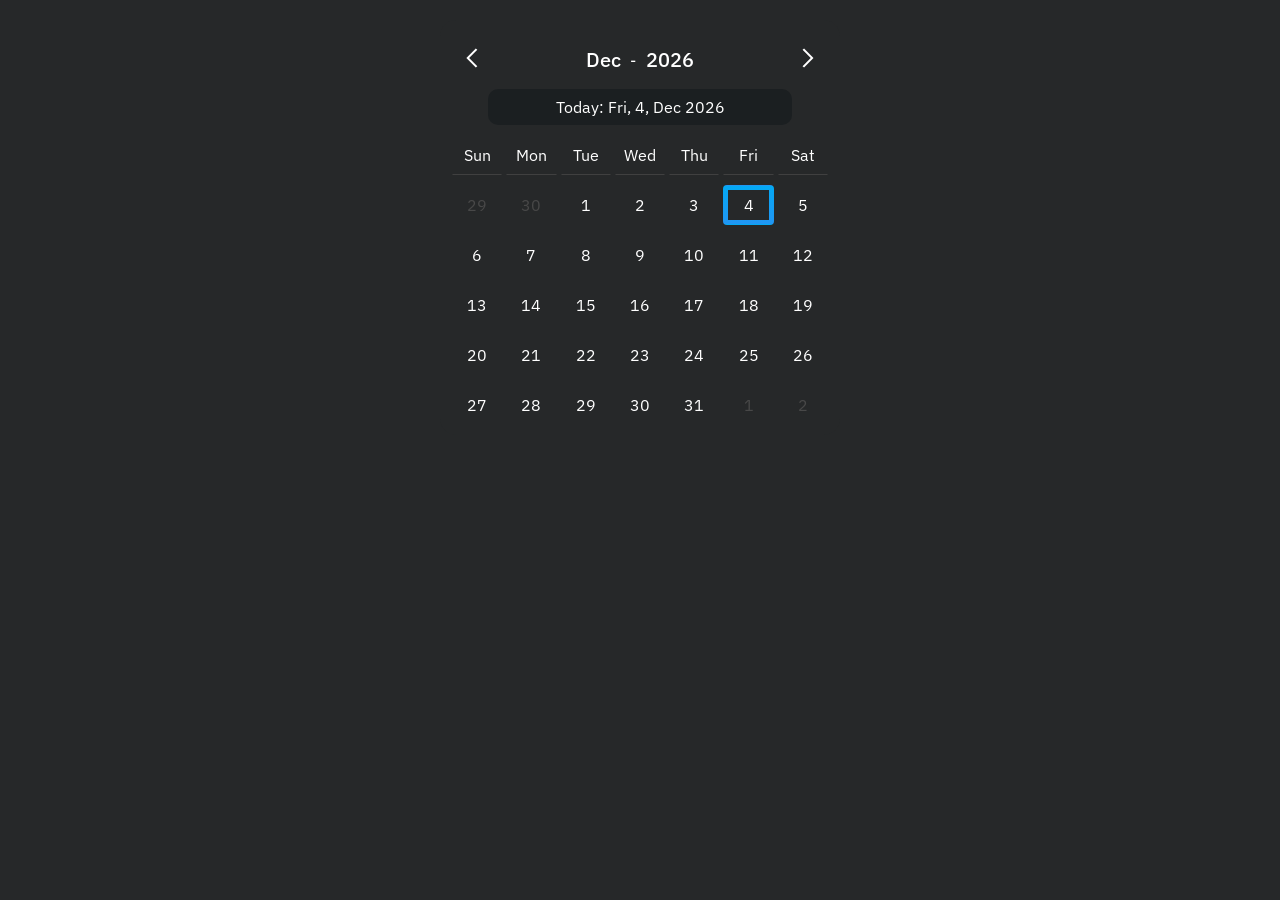
<file: calender_html_css_js/index.html>
<!DOCTYPE Html>
<html>

<head>
    <Link rel="stylesheet" href="style.css" />
    <title>Calendar</title>
</head>

<body>
    <div class="calendar"></div>
    <script Src="app.js"></script>
</body>

</html>
</file>
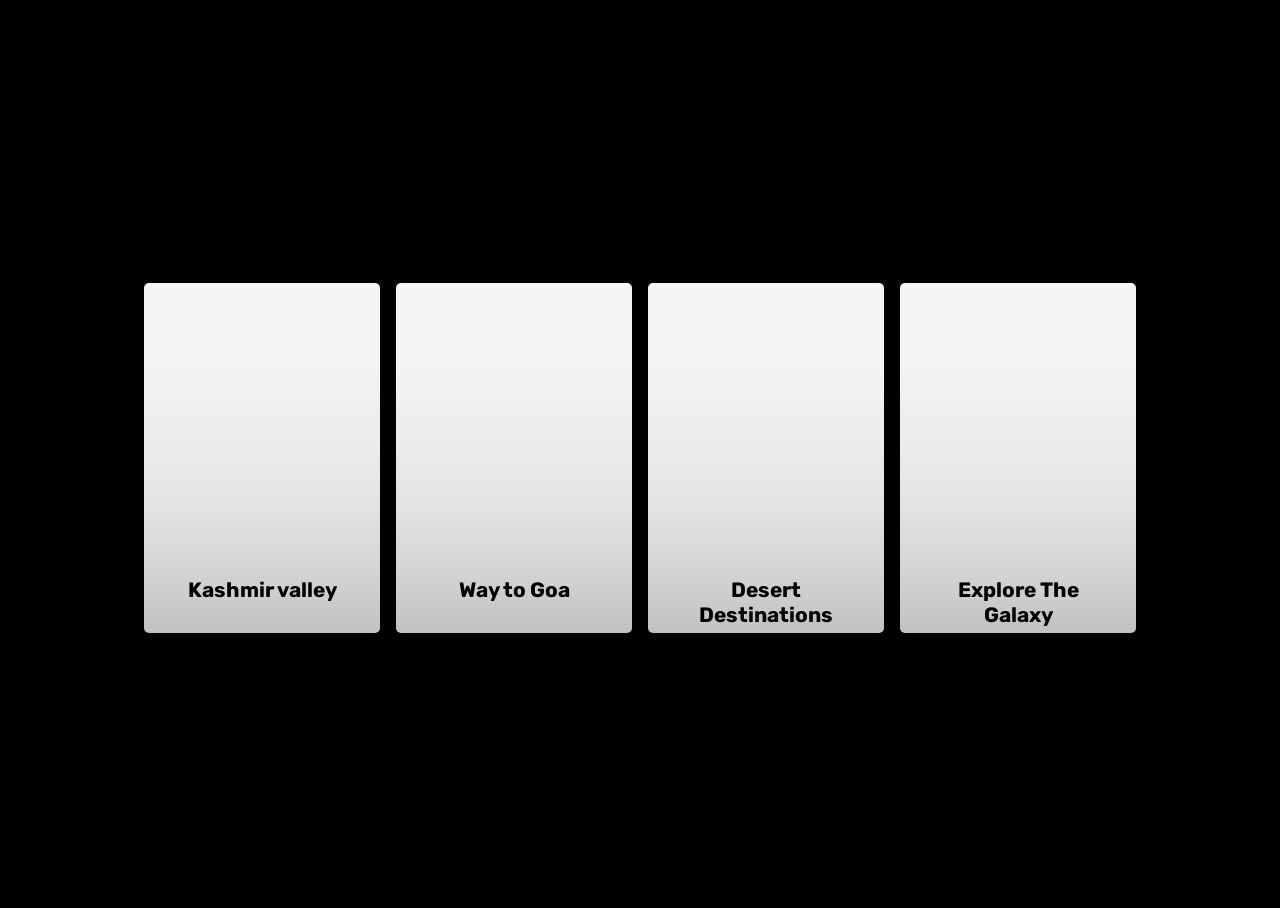
<file: card_hover/index.html>
<!DOCTYPE html>
<html lang="en" >
<head>
  <meta charset="UTF-8">
  <title>SKY.GIT - Card Hover Interactions</title>
  <meta name="viewport" content="width=device-width, initial-scale=1">
<link rel="stylesheet" href="style.css">

</head>
<body>
<!-- partial:index.partial.html -->
<main class="page-content">
  <div class="card">
    <div class="content">
      <h2 class="title">Kashmir valley</h2>
      <p class="copy">Check out all of these gorgeous mountain trips with beautiful views of, you guessed it, the mountains</p>
      <button class="btn">View Trips</button>
    </div>
  </div>
  <div class="card">
    <div class="content">
      <h2 class="title">Way to Goa</h2>
      <p class="copy">Plan your next beach trip with these fabulous destinations</p>
      <button class="btn">View Trips</button>
    </div>
  </div>
  <div class="card">
    <div class="content">
      <h2 class="title">Desert Destinations</h2>
      <p class="copy">It's the desert you've always dreamed of</p>
      <button class="btn">Book Now</button>
    </div>
  </div>
  <div class="card">
    <div class="content">
      <h2 class="title">Explore The Galaxy</h2>
      <p class="copy">Seriously, straight up, just blast off into outer space today</p>
      <button class="btn">Book Now</button>
    </div>
  </div>
</main>
<!-- partial -->
  
</body>
</html>
</file>
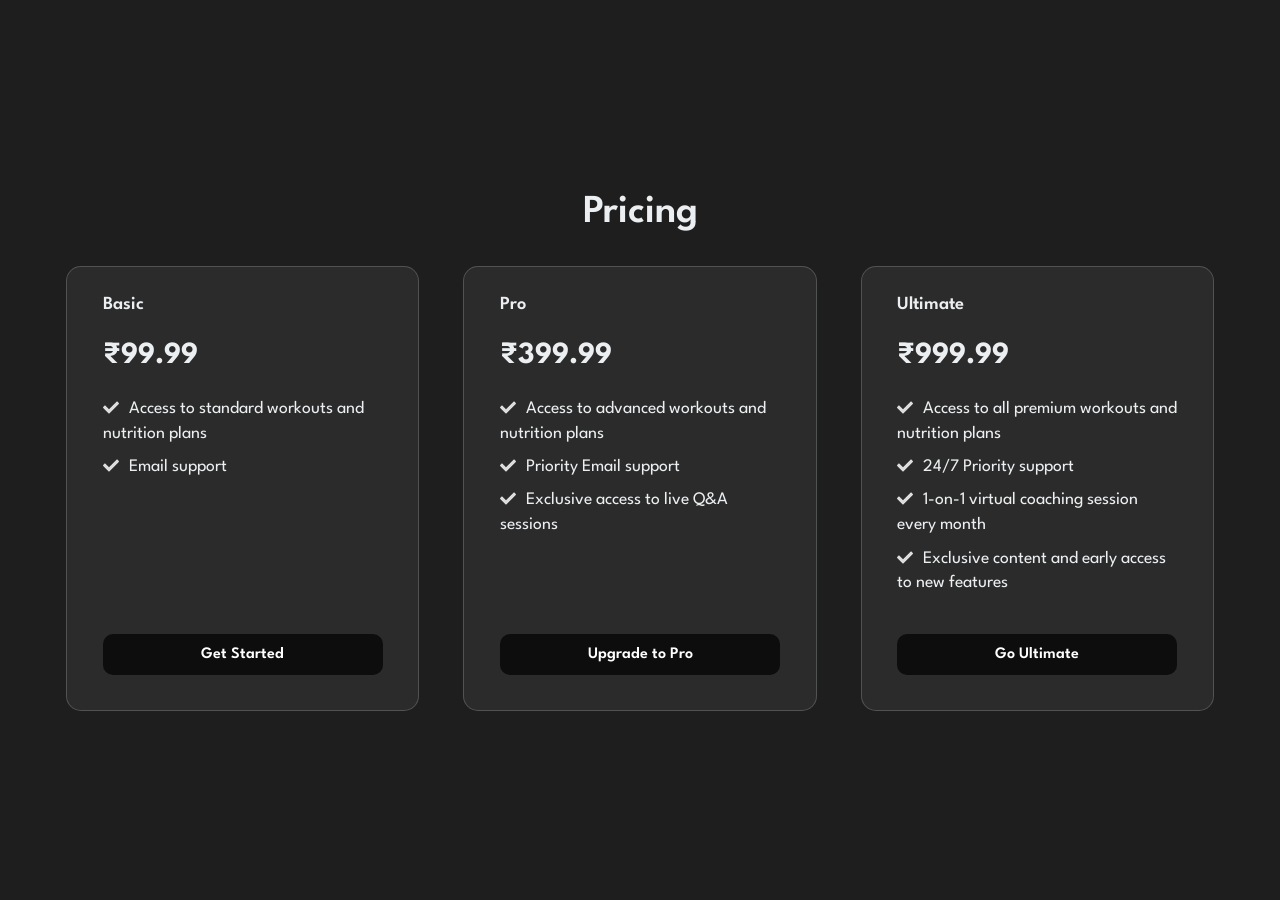
<file: card_hover_glowy/index.html>
<!DOCTYPE html>
<html lang="en">

<head>
  <meta charset="UTF-8">
  <title>@sky.git - Glowy hover effect</title>
  <link rel="stylesheet" href="style.css">

</head>

<body>
  <main class="main flow">
    <h1 class="main__heading">Pricing</h1>
    <div class="main__cards cards">
      <div class="cards__inner">
        <div class="cards__card card">
          <h2 class="card__heading">Basic</h2>
          <p class="card__price">&#8377;99.99</p>
          <ul role="list" class="card__bullets flow">
            <li>Access to standard workouts and nutrition plans</li>
            <li>Email support</li>
          </ul>
          <a href="#basic" class="card__cta cta">Get Started</a>
        </div>

        <div class="cards__card card">
          <h2 class="card__heading">Pro</h2>
          <p class="card__price">&#8377;399.99</p>
          <ul role="list" class="card__bullets flow">
            <li>Access to advanced workouts and nutrition plans</li>
            <li>Priority Email support</li>
            <li>Exclusive access to live Q&A sessions</li>
          </ul>
          <a href="#pro" class="card__cta cta">Upgrade to Pro</a>
        </div>

        <div class="cards__card card">
          <h2 class="card__heading">Ultimate</h2>
          <p class="card__price">&#8377;999.99</p>
          <ul role="list" class="card__bullets flow">
            <li>Access to all premium workouts and nutrition plans</li>
            <li>24/7 Priority support</li>
            <li>1-on-1 virtual coaching session every month</li>
            <li>Exclusive content and early access to new features</li>
          </ul>
          <a href="#ultimate" class="card__cta cta">Go Ultimate</a>
        </div>
      </div>

      <div class="overlay cards__inner"></div>
    </div>
  </main>
  <script src="script.js"></script>

</body>

</html>
</file>
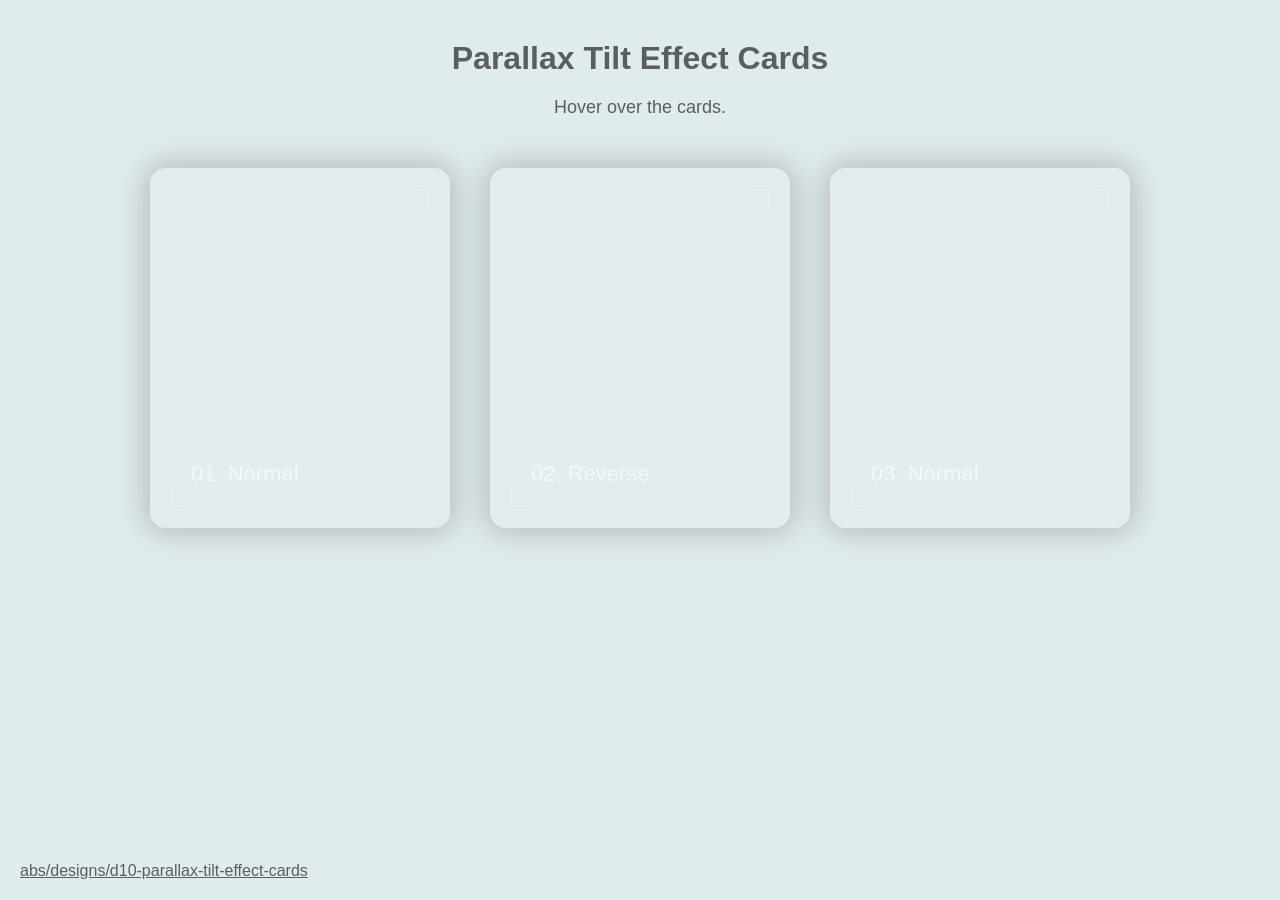
<file: card_parralax/index.html>
<!DOCTYPE html>
<html lang="en" >
<head>
  <meta charset="UTF-8">
  <title>CodePen - Parallax Tilt Effect Cards</title>
  <meta name="viewport" content="width=device-width, initial-scale=1.0">
<meta http-equiv="X-UA-Compatible" content="ie=edge"><link rel="stylesheet" href="./style.css">

</head>
<body>
<!-- partial:index.partial.html -->
<h1>Parallax Tilt Effect Cards</h1>
<p>Hover over the cards.</p>

<section class="main">

  <div class="wrap wrap--1">
    <div class="container container--1">
      <p>01. Normal</p>
    </div>
  </div>

  <div class="wrap wrap--2">
    <div class="container container--2">
      <p>02. Reverse</p>
    </div>
  </div>

  <div class="wrap wrap--3">
    <div class="container container--3">
      <p>03. Normal</p>
    </div>
  </div>

</section>

<a href="https://abubakersaeed.netlify.app/designs/d10-parallax-tilt-effect-cards" class="abs-site-link" rel="nofollow noreferrer" target="_blank">abs/designs/d10-parallax-tilt-effect-cards</a>
<!-- partial -->
  <script  src="./script.js"></script>

</body>
</html>
</file>
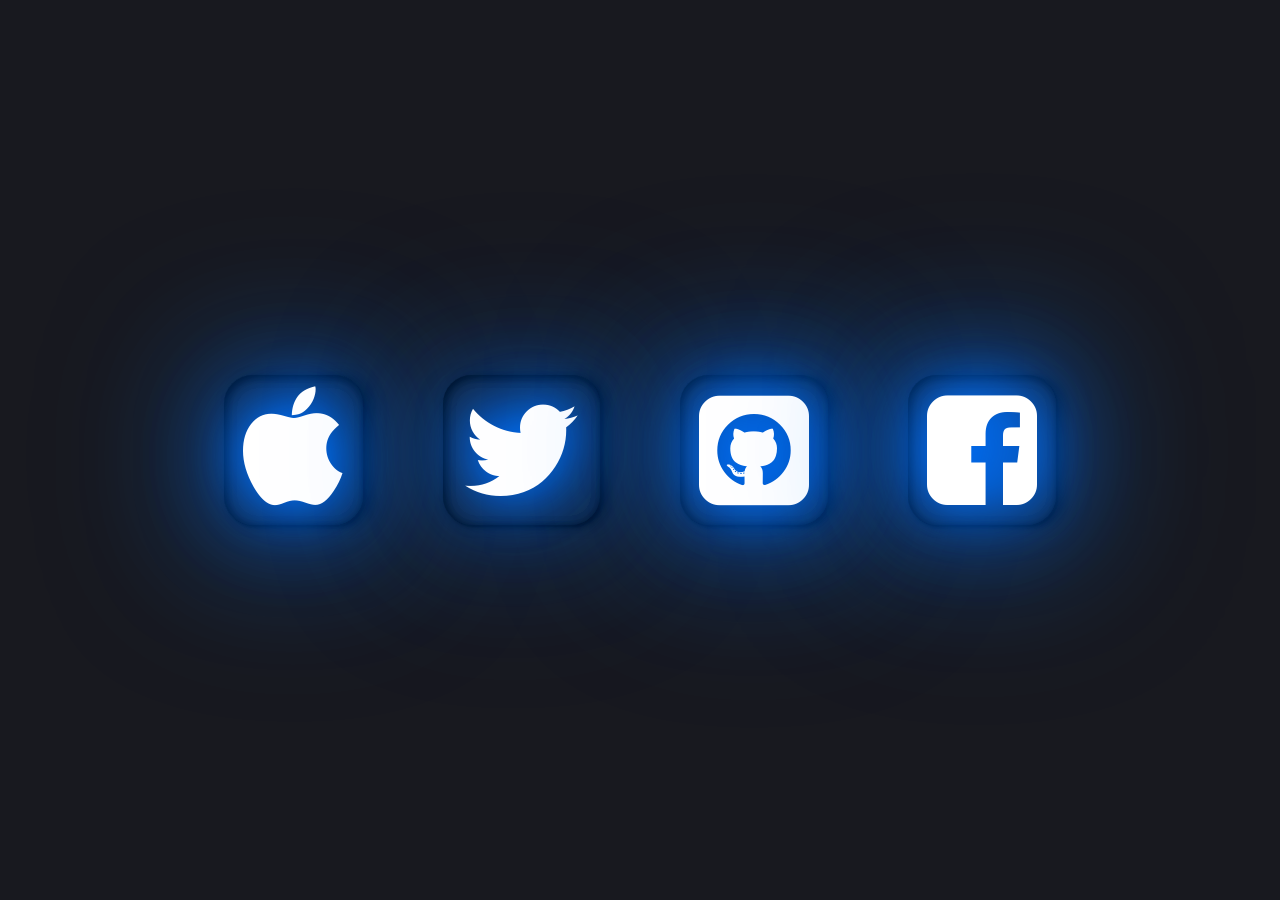
<file: css-glowing-icons/index.html>
<html lang="en">

<head>
  <meta charset="UTF-8">
  <meta name="viewport" content="width=device-width, initial-scale=1.0">
  <title>CSS glowing icons</title>
  <link rel="stylesheet" href="style.css">
  <link rel="stylesheet" href="https://stackpath.bootstrapcdn.com/font-awesome/4.7.0/css/font-awesome.min.css">
</head>
<!-- Orignal Codepen >> https://codepen.io/Krishnaa_Gupta/pen/MWoRqmr -->

<body>
  <div class="container">
    <i class="fa fa-apple" id="apple"></i>
    <i class="fa fa-twitter" id="twitter"></i>
    <i class="fa fa-github-square github" id="github"></i>
    <i class="fa fa-facebook-square" id="facebook"></i>
  </div>
  <!---------------Dont forget to follow SKY.GIT for more amazing contents------------>
</body>

</html>
</file>
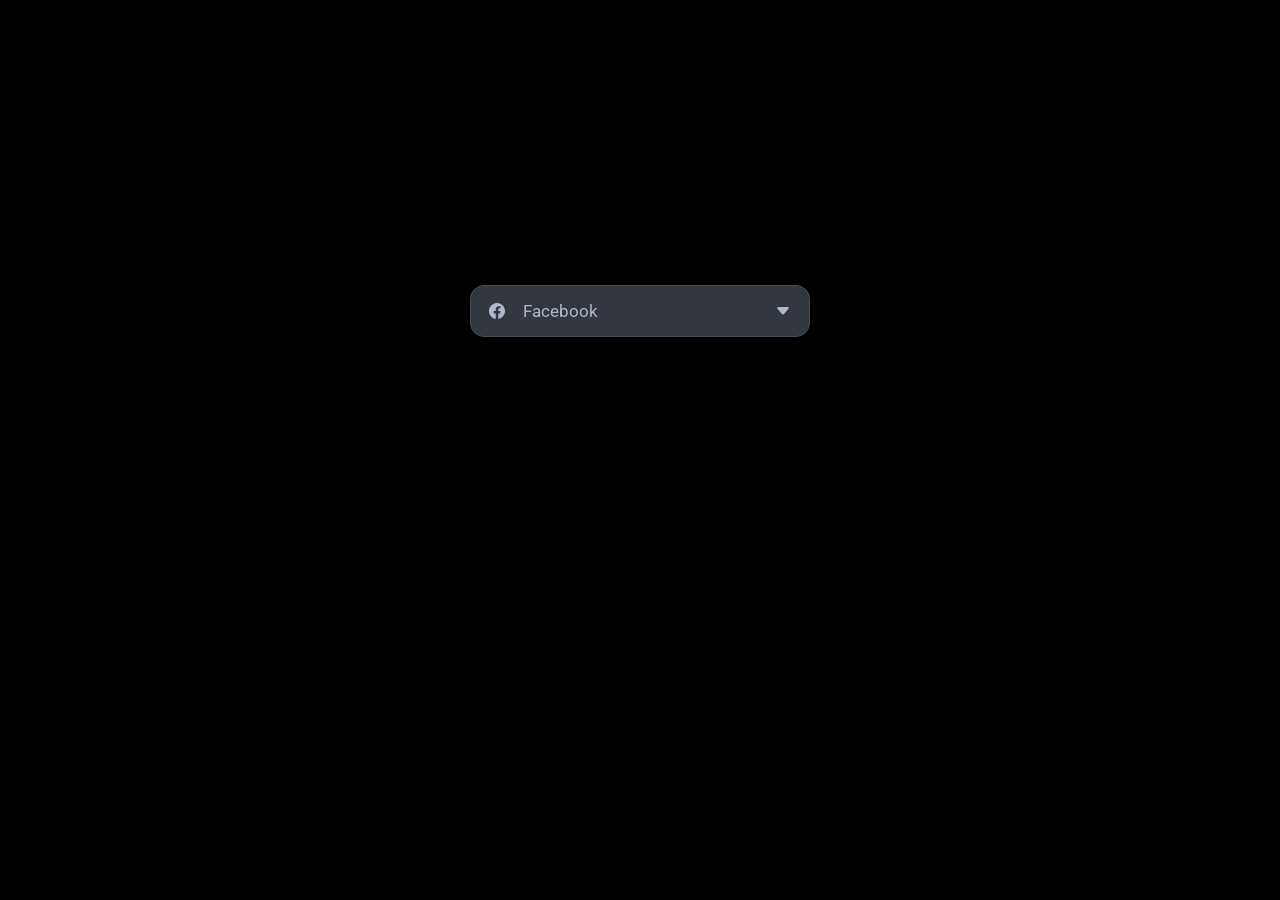
<file: dropdown_menu_modern/index.html>
<!DOCTYPE html>
<html lang="en">

<head>
  <meta charset="UTF-8">
  <title>SKY.GIT - Modern Dropdown Menu</title>
  <link rel="stylesheet" href="style.css">

</head>

<body>
  <div class="dropdown-container">
    <button class="dropdown-button main-button">
      <span class="dropdown-title-icon">
        <svg xmlns="http://www.w3.org/2000/svg" viewBox="0 0 16 16">
          <path
            d="M16 8.049c0-4.446-3.582-8.05-8-8.05C3.58 0-.002 3.603-.002 8.05c0 4.017 2.926 7.347 6.75 7.951v-5.625h-2.03V8.05H6.75V6.275c0-2.017 1.195-3.131 3.022-3.131.876 0 1.791.157 1.791.157v1.98h-1.009c-.993 0-1.303.621-1.303 1.258v1.51h2.218l-.354 2.326H9.25V16c3.824-.604 6.75-3.934 6.75-7.951z" />
        </svg>
      </span>
      <span class="dropdown-title text-truncate">Facebook</span>
      <span class="dropdown-arrow">
        <svg xmlns="http://www.w3.org/2000/svg" viewBox="0 0 16 16">
          <path
            d="M7.247 11.14 2.451 5.658C1.885 5.013 2.345 4 3.204 4h9.592a1 1 0 0 1 .753 1.659l-4.796 5.48a1 1 0 0 1-1.506 0z" />
        </svg>
      </span>
    </button>
    <div class="dropdown-list-container">
      <div class="dropdown-list-wrapper">
        <ul class="dropdown-list"></ul>
        <div class="floating-icon" aria-hidden="true"></div>
      </div>
    </div>
  </div>

  <script src="script.js"></script>

</body>

</html>
</file>
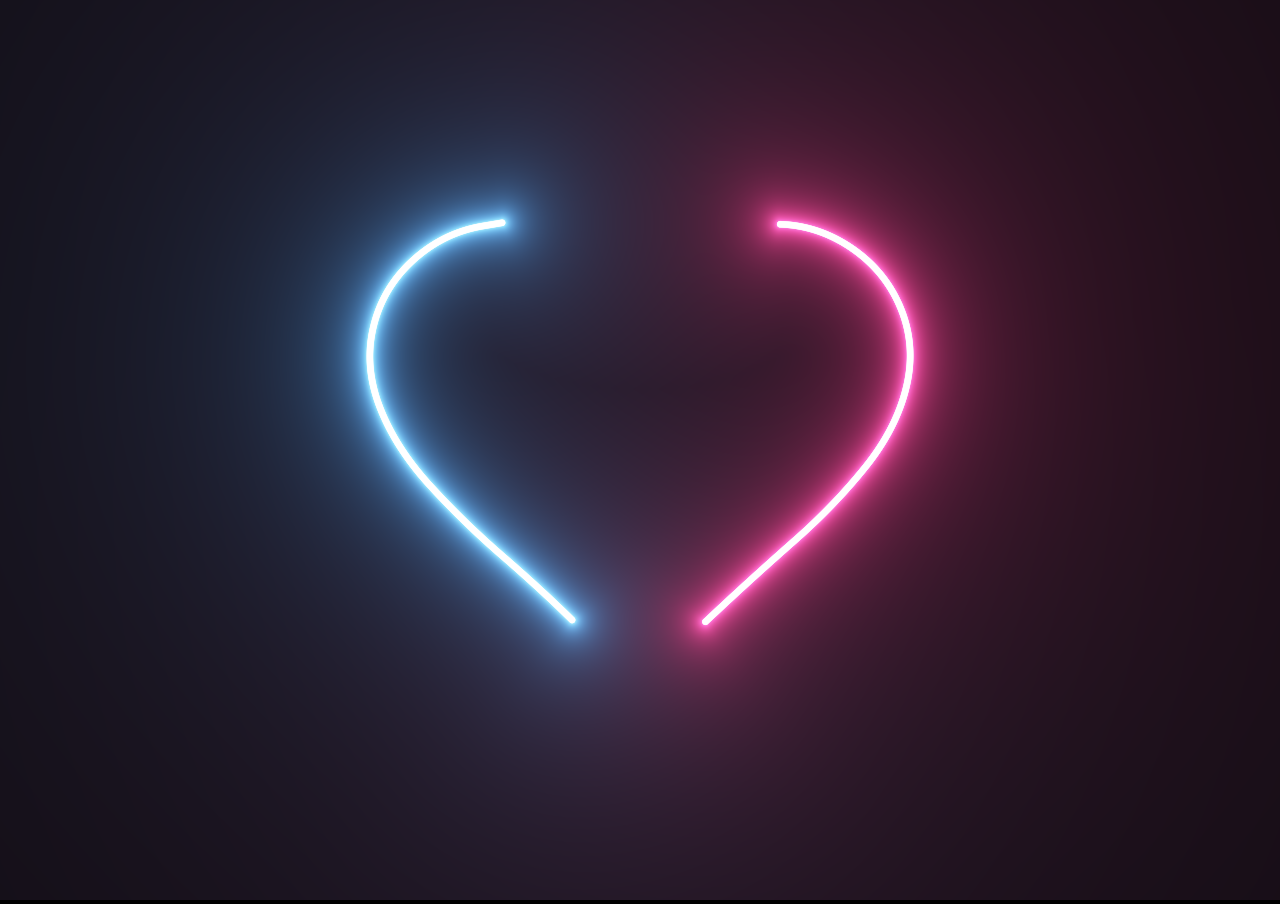
<file: heart_animations/index.html>
<!DOCTYPE html>
<html lang="en">

<head>
    <meta charset="UTF-8">
    <meta http-equiv="X-UA-Compatible" content="IE=edge">
    <meta name="viewport" content="width=device-width, initial-scale=1.0">
    <title>I Love You</title>
    <link rel="stylesheet" href="style.css">
</head>

<body>
    <canvas id="canvas" width="1400" height="600"></canvas>

    <script src="app.js"></script>
</body>


</html>
</file>
<file: calender_html_css_js/style.css>
@import url('https://fonts.googleapis.com/css2?family=IBM+Plex+Sans:wght@100;200;300;400;500;600;700&display=swap');

:root {
    --calendar-bg-color: #262829;
    --calendar-font-color: #FFF;
    --weekdays-border-bottom-color: #404040;
    --calendar-date-hover-color: #505050;
    --calendar-current-date-color: #1b1f21;
    --calendar-today-color: linear-gradient(to bottom, #03a9f4, #2196f3);
    --calendar-today-innerborder-color: transparent;
    --calendar-nextprev-bg-color: transparent;
    --next-prev-arrow-color: #FFF;
    --calendar-border-radius: 16px;
    --calendar-prevnext-date-color: #484848
}

* {
    background-color: #262829;
    padding: 0;
    margin: 0;
}

.calendar .calendar-inner .calendar-body {
    display: grid;
    grid-template-columns: repeat(7, 1fr);
    text-align: center;
}


.calendar {
    font-family: 'IBM Plex Sans', sans-serif;
    position: relative;
    max-width: 400px;
    /*change as per your design need */
    min-width: 320px;
    background: var(--calendar-bg-color);
    color: var(--calendar-font-color);
    margin: 20px auto;
    box-sizing: border-box;
    overflow: hidden;
    font-weight: normal;
    border-radius: var(--calendar-border-radius);
}

.calendar-inner {
    padding: 10px 10px;
}

.calendar .calendar-inner .calendar-body div {
    padding: 4px;
    min-height: 30px;
    line-height: 30px;
    border: 1px solid transparent;
    margin: 10px 2px 0px;
}

.calendar .calendar-inner .calendar-body div:nth-child(-n+7) {
    border: 1px solid transparent;
    border-bottom: 1px solid var(--weekdays-border-bottom-color);
}

.calendar .calendar-inner .calendar-body div:nth-child(-n+7):hover {
    border: 1px solid transparent;
    border-bottom: 1px solid var(--weekdays-border-bottom-color);
}

.calendar .calendar-inner .calendar-body div>a {
    color: var(--calendar-font-color);
    text-decoration: none;
    display: flex;
    justify-content: center;
}

.calendar .calendar-inner .calendar-body div:hover {
    border: 1px solid var(--calendar-date-hover-color);
    border-radius: 4px;
}

.calendar .calendar-inner .calendar-body div.empty-dates:hover {
    border: 1px solid transparent;
}

.calendar .calendar-inner .calendar-controls {
    display: grid;
    grid-template-columns: repeat(3, 1fr);
}

.calendar .calendar-inner .calendar-today-date {
    display: grid;
    text-align: center;
    cursor: pointer;
    margin: 3px 0px;
    background: var(--calendar-current-date-color);
    padding: 8px 0px;
    border-radius: 10px;
    width: 80%;
    margin: auto;
}

.calendar .calendar-inner .calendar-controls .calendar-year-month {
    display: flex;
    min-width: 100px;
    justify-content: space-evenly;
    align-items: center;
}

.calendar .calendar-inner .calendar-controls .calendar-next {
    text-align: right;
}

.calendar .calendar-inner .calendar-controls .calendar-year-month .calendar-year-label,
.calendar .calendar-inner .calendar-controls .calendar-year-month .calendar-month-label {
    font-weight: 500;
    font-size: 20px;
}

.calendar .calendar-inner .calendar-body .calendar-today {
    background: var(--calendar-today-color);
    border-radius: 4px;
}

.calendar .calendar-inner .calendar-body .calendar-today:hover {
    border: 1px solid transparent;
}

.calendar .calendar-inner .calendar-body .calendar-today a {
    outline: 2px solid var(--calendar-today-innerborder-color);
}

.calendar .calendar-inner .calendar-controls .calendar-next a,
.calendar .calendar-inner .calendar-controls .calendar-prev a {
    color: var(--calendar-font-color);
    font-family: arial, consolas, sans-serif;
    font-size: 26px;
    text-decoration: none;
    padding: 4px 12px;
    display: inline-block;
    background: var(--calendar-nextprev-bg-color);
    margin: 10px 0 10px 0;
}

.calendar .calendar-inner .calendar-controls .calendar-next a svg,
.calendar .calendar-inner .calendar-controls .calendar-prev a svg {
    height: 20px;
    width: 20px;
}

.calendar .calendar-inner .calendar-controls .calendar-next a svg path,
.calendar .calendar-inner .calendar-controls .calendar-prev a svg path {
    fill: var(--next-prev-arrow-color);
}

.calendar .calendar-inner .calendar-body .prev-dates,
.calendar .calendar-inner .calendar-body .next-dates {
    color: var(--calendar-prevnext-date-color);
}

.calendar .calendar-inner .calendar-body .prev-dates:hover,
.calendar .calendar-inner .calendar-body .next-dates:hover {
    border: 1px solid transparent;
    pointer-events: none;
}
</file>
<file: card_hover/style.css>
@import url("https://fonts.googleapis.com/css?family=Cardo:400i|Rubik:400,700&display=swap");
:root {
  --d: 700ms;
  --e: cubic-bezier(0.19, 1, 0.22, 1);
  --font-sans: "Rubik", sans-serif;
  --font-serif: "Cardo", serif;
}

* {
  box-sizing: border-box;
}

html, body {
  height: 100%;
  background-color: #000000;
}

body {
  display: grid;
  place-items: center;
}

.page-content {
  display: grid;
  grid-gap: 1rem;
  padding: 1rem;
  max-width: 1024px;
  margin: 0 auto;
  font-family: var(--font-sans);
}
@media (min-width: 600px) {
  .page-content {
    grid-template-columns: repeat(2, 1fr);
  }
}
@media (min-width: 800px) {
  .page-content {
    grid-template-columns: repeat(4, 1fr);
  }
}

.card {
  position: relative;
  display: flex;
  align-items: flex-end;
  overflow: hidden;
  padding: 1rem;
  width: 100%;
  text-align: center;
  color: rgb(0, 0, 0);
  background-color: whitesmoke;
  box-shadow: 0 1px 1px rgba(0, 0, 0, 0.1), 0 2px 2px rgba(0, 0, 0, 0.1), 0 4px 4px rgba(0, 0, 0, 0.1), 0 8px 8px rgba(0, 0, 0, 0.1), 0 16px 16px rgba(0, 0, 0, 0.1);
  border-radius: 5px;
}
@media (min-width: 600px) {
  .card {
    height: 350px;
  }
}
.card:before {
  content: "";
  position: absolute;
  top: 0;
  left: 0;
  width: 100%;
  height: 110%;
  background-size: cover;
  background-position: 0 0;
  transition: transform calc(var(--d) * 1.5) var(--e);
  pointer-events: none;
}
.card:after {
  content: "";
  display: block;
  position: absolute;
  top: 0;
  left: 0;
  width: 100%;
  height: 200%;
  pointer-events: none;
  background-image: linear-gradient(to bottom, rgba(0, 0, 0, 0) 0%, rgba(0, 0, 0, 0.009) 11.7%, rgba(0, 0, 0, 0.034) 22.1%, rgba(0, 0, 0, 0.072) 31.2%, rgba(0, 0, 0, 0.123) 39.4%, rgba(0, 0, 0, 0.182) 46.6%, rgba(0, 0, 0, 0.249) 53.1%, rgba(0, 0, 0, 0.32) 58.9%, rgba(0, 0, 0, 0.394) 64.3%, rgba(0, 0, 0, 0.468) 69.3%, rgba(0, 0, 0, 0.54) 74.1%, rgba(0, 0, 0, 0.607) 78.8%, rgba(0, 0, 0, 0.668) 83.6%, rgba(0, 0, 0, 0.721) 88.7%, rgba(0, 0, 0, 0.762) 94.1%, rgba(0, 0, 0, 0.79) 100%);
  transform: translateY(-50%);
  transition: transform calc(var(--d) * 2) var(--e);
}
.card:nth-child(1):before {
  background-image: url(https://images.unsplash.com/photo-1517021897933-0e0319cfbc28?ixlib=rb-1.2.1&q=80&fm=jpg&crop=entropy&cs=tinysrgb&w=400&fit=max&ixid=eyJhcHBfaWQiOjE0NTg5fQ);
}
.card:nth-child(2):before {
  background-image: url(https://images.unsplash.com/photo-1533903345306-15d1c30952de?ixlib=rb-1.2.1&q=80&fm=jpg&crop=entropy&cs=tinysrgb&w=400&fit=max&ixid=eyJhcHBfaWQiOjE0NTg5fQ);
}
.card:nth-child(3):before {
  background-image: url(https://images.unsplash.com/photo-1545243424-0ce743321e11?ixlib=rb-1.2.1&q=80&fm=jpg&crop=entropy&cs=tinysrgb&w=400&fit=max&ixid=eyJhcHBfaWQiOjE0NTg5fQ);
}
.card:nth-child(4):before {
  background-image: url(https://images.unsplash.com/photo-1531306728370-e2ebd9d7bb99?ixlib=rb-1.2.1&q=80&fm=jpg&crop=entropy&cs=tinysrgb&w=400&fit=max&ixid=eyJhcHBfaWQiOjE0NTg5fQ);
}

.content {
  position: relative;
  display: flex;
  flex-direction: column;
  align-items: center;
  padding: 1rem;
  transition: transform var(--d) var(--e);
  z-index: 1;
}
.content > * + * {
  margin-top: 1rem;
}

.title {
  font-size: 1.3rem;
  font-weight: bold;
  line-height: 1.2;
}

.copy {
  font-family: 'Gill Sans', 'Gill Sans MT', Calibri,
   'Trebuchet MS', sans-serif;
  font-size: 1.125rem;
  font-style: italic;
  line-height: 1.35;
}

.btn {
  cursor: pointer;
  margin-top: 1.5rem;
  padding: 0.75rem 1.5rem;
  font-size: 0.65rem;
  font-weight: bold;
  letter-spacing: 0.025rem;
  text-transform: uppercase;
  color: white;
  background-color: black;
  border: none;
  border-radius: 1rem;
}
.btn:hover {
  background-color: #ffb969;
  color: #000000;
}
.btn:focus {
  outline: 1px dashed yellow;
  outline-offset: 3px;
}

@media (hover: hover) and (min-width: 600px) {
  .card:after {
    transform: translateY(0);
  }

  .content {
    transform: translateY(calc(100% - 4.5rem));
  }
  .content > *:not(.title) {
    opacity: 0;
    transform: translateY(1rem);
    transition: transform var(--d) var(--e), opacity var(--d) var(--e);
  }

  .card:hover,
.card:focus-within {
    align-items: center;
  }
  .card:hover:before,
.card:focus-within:before {
    transform: translateY(-4%);
  }
  .card:hover:after,
.card:focus-within:after {
    transform: translateY(-50%);
  }
  .card:hover .content,
.card:focus-within .content {
    transform: translateY(0);
  }
  .card:hover .content > *:not(.title),
.card:focus-within .content > *:not(.title) {
    opacity: 1;
    transform: translateY(0);
    transition-delay: calc(var(--d) / 8);
  }

  .card:focus-within:before, .card:focus-within:after,
.card:focus-within .content,
.card:focus-within .content > *:not(.title) {
    transition-duration: 0s;
  }
}
</file>
<file: card_hover_glowy/style.css>
@import url("https://fonts.googleapis.com/css2?family=League+Spartan:wght@400;500;600;700;800;900&display=swap");

*,
*::after,
*::before {
  box-sizing: border-box;
  margin: 0;
  padding: 0;
}

html,
body {
  height: 100%;
  min-height: 100vh;
  background-color: #1e1e1e;
}

body {
  display: grid;
  place-items: center;
  font-family: "League Spartan", system-ui, sans-serif;
  font-size: 1.1rem;
  line-height: 1.2;
  color: #ddd;
}

ul {
  list-style: none;
}

.main {
  max-width: 75rem;
  padding: 3em 1.5em;
}

.main__heading {
  font-weight: 600;
  font-size: 2.25em;
  margin-bottom: 0.75em;
  text-align: center;
  color: #eceff1;
}

.cards {
  position: relative;
}

.cards__inner {
  display: flex;
  flex-wrap: wrap;
  gap: 2.5em;
}

.card {
  --flow-space: 0.5em;
  --hsl: var(--hue), var(--saturation), var(--lightness);
  flex: 1 1 14rem;
  padding: 1.5em 2em;
  display: grid;
  grid-template-rows: auto auto auto 1fr;
  align-items: start;
  gap: 1.25em;
  color: #eceff1;
  background-color: #2b2b2b;
  border: 1px solid #eceff133;
  border-radius: 15px;
}

.card:nth-child(1) {
  --hue: 165;
  --saturation: 82.26%;
  --lightness: 51.37%;
}

.card:nth-child(2) {
  --hue: 291.34;
  --saturation: 95.9%;
  --lightness: 61.76%;
}

.card:nth-child(3) {
  --hue: 338.69;
  --saturation: 100%;
  --lightness: 48.04%;
}

.card__bullets {
  line-height: 1.4;
}

.card__bullets li::before {
  display: inline-block;
  content: url("data:image/svg+xml,%3Csvg xmlns='http://www.w3.org/2000/svg' viewBox='0 0 512 512' width='16' title='check' fill='%23dddddd'%3E%3Cpath d='M173.898 439.404l-166.4-166.4c-9.997-9.997-9.997-26.206 0-36.204l36.203-36.204c9.997-9.998 26.207-9.998 36.204 0L192 312.69 432.095 72.596c9.997-9.997 26.207-9.997 36.204 0l36.203 36.204c9.997 9.997 9.997 26.206 0 36.204l-294.4 294.401c-9.998 9.997-26.207 9.997-36.204-.001z' /%3E%3C/svg%3E");
  transform: translatey(0.25ch);
  margin-right: 1ch;
}

.card__heading {
  font-size: 1.05em;
  font-weight: 600;
}

.card__price {
  font-size: 1.75em;
  font-weight: 700;
}

.flow > * + * {
  margin-top: var(--flow-space, 1.25em);
}

.cta {
  display: block;
  align-self: end;
  margin: 1em 0 0.5em 0;
  text-align: center;
  text-decoration: none;
  color: #fff;
  background-color: #0d0d0d;
  padding: 0.7em;
  border-radius: 10px;
  font-size: 1rem;
  font-weight: 600;
}

.overlay {
  position: absolute;
  inset: 0;
  pointer-events: none;
  user-select: none;
  opacity: var(--opacity, 0);
  -webkit-mask: radial-gradient(
    25rem 25rem at var(--x) var(--y),
    #000 1%,
    transparent 50%
  );
  mask: radial-gradient(
    25rem 25rem at var(--x) var(--y),
    #000 1%,
    transparent 50%
  );
  transition: 400ms mask ease;
  will-change: mask;
}

.overlay .card {
  background-color: hsla(var(--hsl), 0.15);
  border-color: hsla(var(--hsl), 1);
  box-shadow: 0 0 0 1px inset hsl(var(--hsl));
}

.overlay .cta {
  display: block;
  grid-row: -1;
  width: 100%;
  background-color: hsl(var(--hsl));
  box-shadow: 0 0 0 1px hsl(var(--hsl));
}

:not(.overlay) > .card {
  transition: 400ms background ease;
  will-change: background;
}

:not(.overlay) > .card:hover {
  --lightness: 95%;
  background: hsla(var(--hsl), 0.1);
}
</file>
<file: card_parralax/style.css>
*,
*::after,
*::before {
  margin: 0;
  padding: 0;
  box-sizing: border-box;
}

html {
  font-size: 62.5%;
}

body {
  --background-color: hsl(180, 20%, 90%);

  font-family: -apple-system, BlinkMacSystemFont, 'Segoe UI', Roboto, Oxygen, Ubuntu, Cantarell, 'Open Sans', 'Helvetica Neue', sans-serif;

  min-height: 100vh;
  padding: 2rem;

  color: hsla(0, 0%, 0%, .6);
  background: var(--background-color);
  text-align: center;
}

h1 {
  font-size: 3.2rem;
  padding-top: 2rem;
}

h1+p {
  font-size: 1.8rem;
  padding: 2rem 0 3rem;
}

.main {
  display: flex;
  flex-wrap: wrap;
  justify-content: center;
  align-items: center;
}

.wrap {
  margin: 2rem;

  transform-style: preserve-3d;
  transform: perspective(100rem);

  cursor: pointer;
}

.container {
  --rX: 0;
  --rY: 0;
  --bX: 50%;
  --bY: 80%;

  width: 30rem;
  height: 36rem;
  border: 1px solid var(--background-color);
  border-radius: 1.6rem;
  padding: 4rem;

  display: flex;
  align-items: flex-end;

  position: relative;
  transform: rotateX(calc(var(--rX) * 1deg)) rotateY(calc(var(--rY) * 1deg));

  background: linear-gradient(hsla(0, 0%, 100%, .1), hsla(0, 0%, 100%, .1)), url("https://images.unsplash.com/photo-1559113513-d5e09c78b9dd?ixlib=rb-1.2.1&q=80&fm=jpg&crop=entropy&cs=tinysrgb&w=1080&fit=max&ixid=eyJhcHBfaWQiOjF9");
  background-position: var(--bX) var(--bY);
  background-size: 40rem auto;
  box-shadow: 0 0 3rem .5rem hsla(0, 0%, 0%, .2);

  transition: transform .6s 1s;
}

.container::before,
.container::after {
  content: "";

  width: 2rem;
  height: 2rem;
  border: 1px solid #fff;

  position: absolute;
  z-index: 2;

  opacity: .3;
  transition: .3s;
}

.container::before {
  top: 2rem;
  right: 2rem;

  border-bottom-width: 0;
  border-left-width: 0;
}

.container::after {
  bottom: 2rem;
  left: 2rem;

  border-top-width: 0;
  border-right-width: 0;
}

.container--active {
  transition: none;
}

.container--2 {
  filter: hue-rotate(80deg) saturate(140%);
}

.container--3 {
  filter: hue-rotate(160deg) saturate(140%);
}

.container p {
  color: hsla(0, 0%, 100%, .6);
  font-size: 2.2rem;
}

.wrap:hover .container::before,
.wrap:hover .container::after {
  width: calc(100% - 4rem);
  height: calc(100% - 4rem);
}

.abs-site-link {
  position: fixed;
  bottom: 20px;
  left: 20px;
  color: hsla(0, 0%, 0%, .6);
  font-size: 1.6rem;
}
</file>
<file: css-glowing-icons/style.css>
* {
  margin: 0;
  padding: 0;
}

body {
  height: 100vh;
  width: 100vw;
  background: #18191f;
}

.container {
  display: flex;
  justify-content: center;
  align-items: center;
  height: 100vh;
  width: 100vw;
}

#apple,
#twitter,
#github,
#facebook {
  font-size: 8em;
  background-color: #18191f;
  color: #fff;
  box-shadow: 2px 2px 2px #00000080, 10px 1px 12px #00000080,
    2px 2px 10px #00000080, 2px 2px 3px #00000080, inset 2px 2px 10px #00000080,
    inset 2px 2px 10px #00000080, inset 2px 2px 10px #00000080,
    inset 2px 2px 10px #00000080;
  border-radius: 29px;
  padding: 11px 19px;
  margin: 0 40px;
  animation: animate 3s linear infinite;
  text-shadow: 0 0 50px #0072ff, 0 0 100px #0072ff, 0 0 150px #0072ff,
    0 0 200px #0072ff;
}

#twitter {
  animation-delay: 0.3s;
}

#facebook {
  animation-delay: 0.7s;
}

#github {
  animation-delay: 0.1s;
}

@keyframes animate {
  from {
    filter: hue-rotate(0deg);
  }

  to {
    filter: hue-rotate(360deg);
  }
}
</file>
<file: dropdown_menu_modern/style.css>
@import url("https://fonts.googleapis.com/css2?family=Roboto&display=swap");

*,
*::before,
*::after {
  margin: 0;
  padding: 0;
  box-sizing: border-box;
}

:root {
  --bg-color: #000000;
  --primary-bg-color: #333740;
  --primary-color: #2c62f6;
  --text-color: #b1b8ca;
  --text-active: #ffffff;
  --button-hover-bg-color: #2b2e34;
  --border-color: #494d59;
  --dropdown-height: 0;
  --rotate-arrow: 0;
  --translate-value: 0;
  --list-opacity: 0;
  --transition-time: 0.4s;
  --transition-timing: cubic-bezier(0.25, 0.46, 0.45, 0.94);
  --border-radius: 1.4rem;
  --list-button-height: 4.6rem;
  --floating-icon-size: 26;
  --floating-icon-top: 0;
  --floating-icon-left: 0;
}

html {
  font-size: 62.5%;
}

html,
body {
  height: 100%;
}

body {
  display: flex;
  flex-direction: column;
  align-items: center;
  background-color: var(--bg-color);
  padding: 1.5rem;
  line-height: 1.4;
}

button {
  border: none;
  cursor: pointer;
  background-color: transparent;
  outline: none;
}

svg {
  height: 1.6rem;
  width: 1.6rem;
}

.text-truncate {
  text-overflow: ellipsis;
  overflow: hidden;
  white-space: nowrap;
}

.dropdown-container {
  margin-top: 30vh;
  display: flex;
  flex-direction: column;
  width: 100%;
  max-width: 34rem;
}

.dropdown-title-icon,
.dropdown-arrow {
  display: inline-flex;
}

.dropdown-title {
  margin: 0 auto 0 1.8rem;
  text-transform: capitalize;
}

.dropdown-button {
  font-family: "Roboto", sans-serif;
  font-weight: 400;
  font-size: 1.7rem;
  display: flex;
  align-items: center;
  padding: 0 1.8rem;
}

.dropdown-button svg {
  transition: all var(--transition-time) var(--transition-timing);
  fill: var(--text-color);
}

.dropdown-button svg,
.dropdown-button span {
  pointer-events: none;
}

.dropdown-button:hover,
.dropdown-button:focus {
  color: var(--text-active);
}

.dropdown-button:hover svg,
.dropdown-button:focus svg {
  fill: var(--text-active);
}

.main-button {
  height: 5.2rem;
  border-radius: var(--border-radius);
  color: var(--text-color);
  background-color: var(--primary-bg-color);
  border: 0.1rem solid var(--border-color);
  transition: all var(--transition-time) var(--transition-timing);
}

.main-button:focus {
  border: 0.1rem solid var(--primary-color);
  box-shadow: 0 0 0 0.2rem rgba(44, 98, 246, 0.4);
}

.main-button .dropdown-arrow {
  transition: transform var(--transition-time) var(--transition-timing);
  transform: rotate(var(--rotate-arrow));
  margin-left: 1.8rem;
}

.list-button {
  height: var(--list-button-height);
  transition: color var(--transition-time) var(--transition-timing);
  color: var(--text-color);
  overflow: hidden;
  cursor: none;
}

.dropdown-list-container {
  overflow: hidden;
  max-height: var(--dropdown-height);
  transition: max-height var(--transition-time) var(--transition-timing);
}

.dropdown-list-wrapper {
  margin-top: 1rem;
  padding: 1rem;
  background-color: var(--primary-bg-color);
  border-radius: var(--border-radius);
  border: 0.1rem solid var(--border-color);
  position: relative;
}

ul.dropdown-list {
  position: relative;
  list-style-type: none;
}

ul.dropdown-list::before {
  content: "";
  position: absolute;
  top: 0;
  right: 0;
  left: 0;
  z-index: 0;
  opacity: 0;
  height: var(--list-button-height);
  background-color: var(--button-hover-bg-color);
  transition: all var(--transition-time) linear;
  transform: translateY(var(--translate-value));
  border-radius: var(--border-radius);
  pointer-events: none;
}

ul.dropdown-list:hover::before,
ul.dropdown-list:hover~.floating-icon {
  opacity: 1;
}

li.dropdown-list-item {
  display: flex;
  flex-direction: column;
  position: relative;
  z-index: 1;
  opacity: var(--list-opacity);
  transition: opacity 0.8s var(--transition-timing);
}

.floating-icon {
  height: calc(var(--floating-icon-size) * 1px);
  width: calc(var(--floating-icon-size) * 1px);
  position: absolute;
  top: var(--floating-icon-top);
  left: var(--floating-icon-left);
  background-color: var(--border-color);
  border-radius: 1rem;
  pointer-events: none;
  opacity: 0;
  transition: opacity var(--transition-time) var(--transition-timing);
  z-index: 2;
  display: inline-flex;
  align-items: center;
  justify-content: center;
}

.floating-icon svg {
  fill: var(--text-active);
}
</file>
<file: heart_animations/style.css>
body {
    background-color: #000;
    margin: 0;
    overflow: hidden;
    background-repeat: no-repeat;
}
</file>
